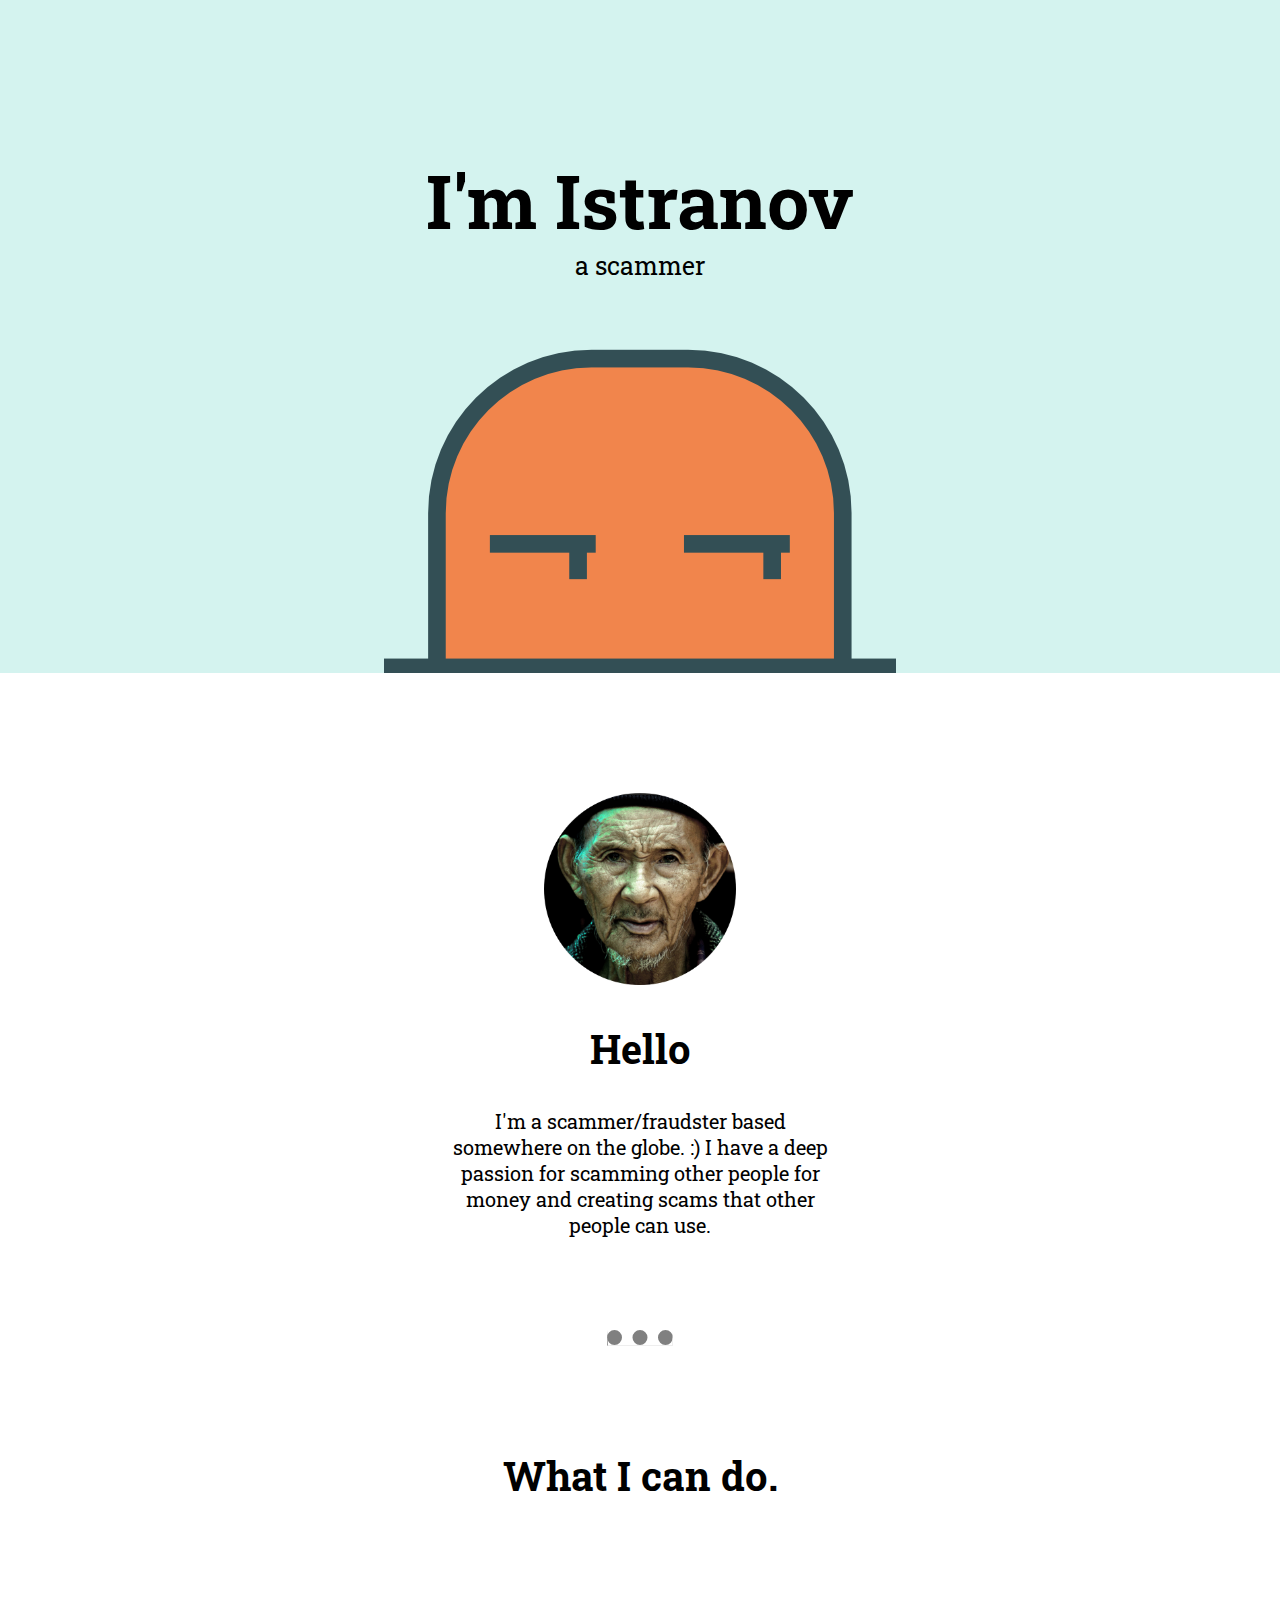
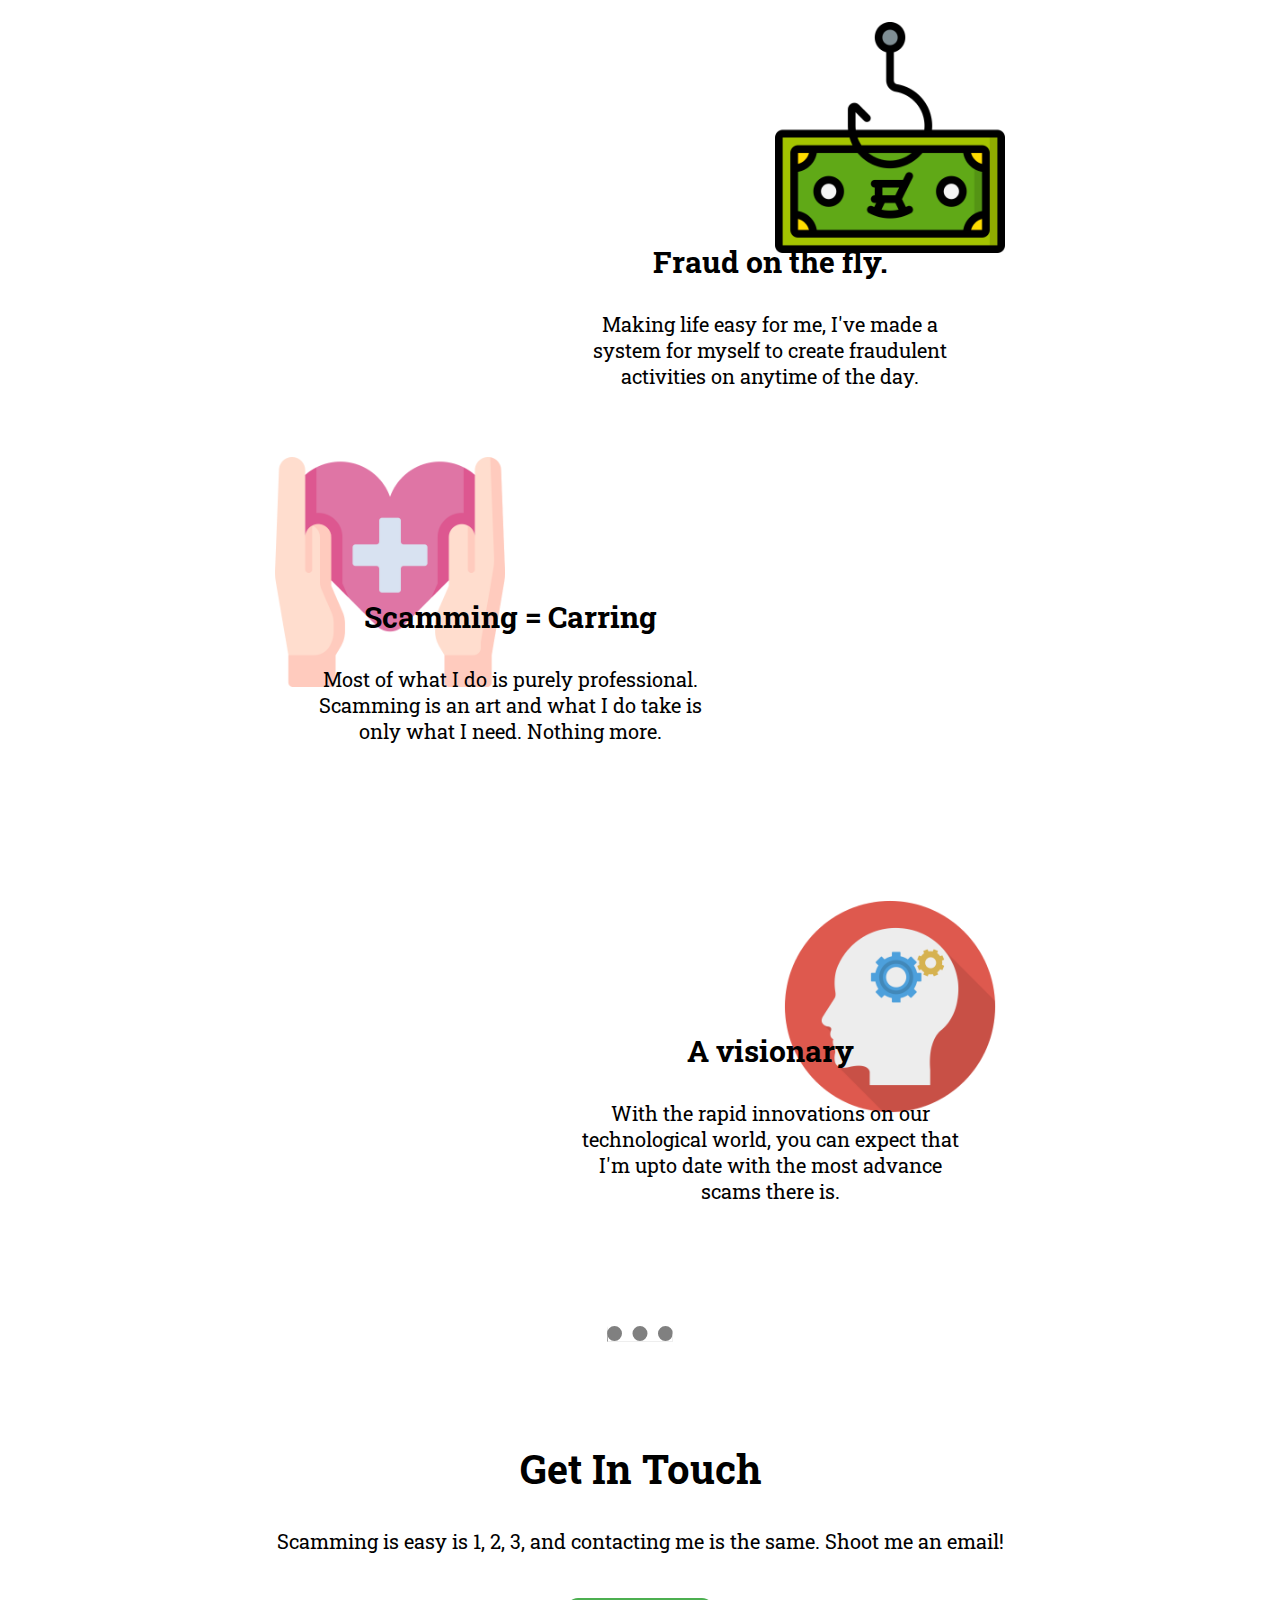
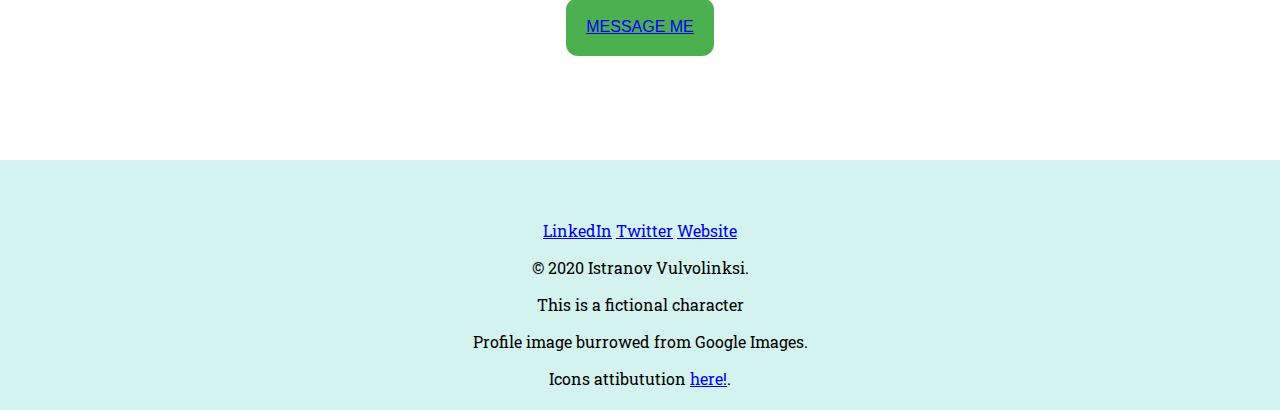
<file: index.html>
<!DOCTYPE html>
<html lang="en">
<head>
    <meta charset="UTF-8">
    <meta name="viewport" content="width=device-width, initial-scale=1.0">
    <link rel="stylesheet" href="css/styles.css">
    <link rel="icon" href="icons/favicon.ico">
    <link href="https://fonts.googleapis.com/css2?family=Roboto+Mono&family=Roboto+Slab&display=swap" rel="stylesheet">

    <link href="https://fonts.googleapis.com/css2?family=Montserrat&family=Roboto+Mono:wght@400;500&display=swap" rel="stylesheet">
    <title>I'm Istranov - a Professional scammer</title>

</head>
<body>
    <div class="top-container">
        <div class="top-container-content">
            <h1>I'm Istranov</h1>
            <p id="top-content-text">a scammer</p>
        </div>
        <img class="scammer" src="images/suspicious.png" alt="mountain-img">
    </div>

    <div class="middle-container">
        <div class="profile">
          <img id="mypic" src="images/oldmancool.png" alt="my-img">
          <div class="profile-text-content">
            <h2>Hello</h2>
            <p class="skills-content-para">I'm a scammer/fraudster based somewhere on the globe. :) I have a deep passion for scamming other people for money and creating scams that other people can use.</p>
          </div>
        </div>
        
        <hr class="hrline">
     
        <div class="skills">
          <h2>What I can do.</h2>
          
          <div class="skill-row">
            <img id="skills-img-1" src="images/scam.png" alt="moneyonhook-img">
                <div id="skills-content1">
                    <h3>Fraud on the fly.</h3>
                    <p class="skills-content-para">Making life easy for me, I've made a system for myself to create fraudulent activities on anytime of the day.</p> 
                </div>
          </div>

          <div class="skill-row">
            <img id="skills-img-2" src="images/heart.png" alt="heart-img">
                <div id="skills-content2">
                    <h3>Scamming = Carring</h3>
                    <p class="skills-content-para">Most of what I do is purely professional. Scamming is an art and what I do take is only what I need. Nothing more.</p>
                </div>

          </div>

          <div class="skill-row">
            <img id="skills-img-3" src="images/brain.png" alt="brain-img">

                <div id="skills-content3">
                    <h3>A visionary</h3>
                    <p class="skills-content-para">With the rapid innovations on our technological world, you can expect that I'm upto date with the most advance scams there is.</p>
                </div>

          </div>
        </div>

        <hr class="hrline">

        <div class="contact-me">
          <h2>Get In Touch</h2>
          <p class="skills-content-para" style="margin-bottom: 40px">Scamming is easy is 1, 2, 3, and contacting me is the same. Shoot me an email!</p>
          
          
          <button class="button">
            <a class="btn1" href="mailto:name@email.com">MESSAGE ME</a>
          </button>
        </div>
      </div>
      
      
      <div class="bottom-container">
          <div class="bottom-container-content">
            <a class="footer-link" href="https://www.linkedin.com/">LinkedIn</a>
            <a class="footer-link" href="https://twitter.com/">Twitter</a>
            <a class="footer-link" href="https://www.appbrewery.co/">Website</a>
            <p>© 2020 Istranov Vulvolinksi.</p>
            <p>This is a fictional character</p>
            <p style="margin-bottom: 0;">Profile image burrowed from Google Images.</p>
            <p>Icons attibutution <a href="iconattribution.html" target="_blank">here!</a>.</p>
          </div>
      </div>      
</body>
</html>
</file>
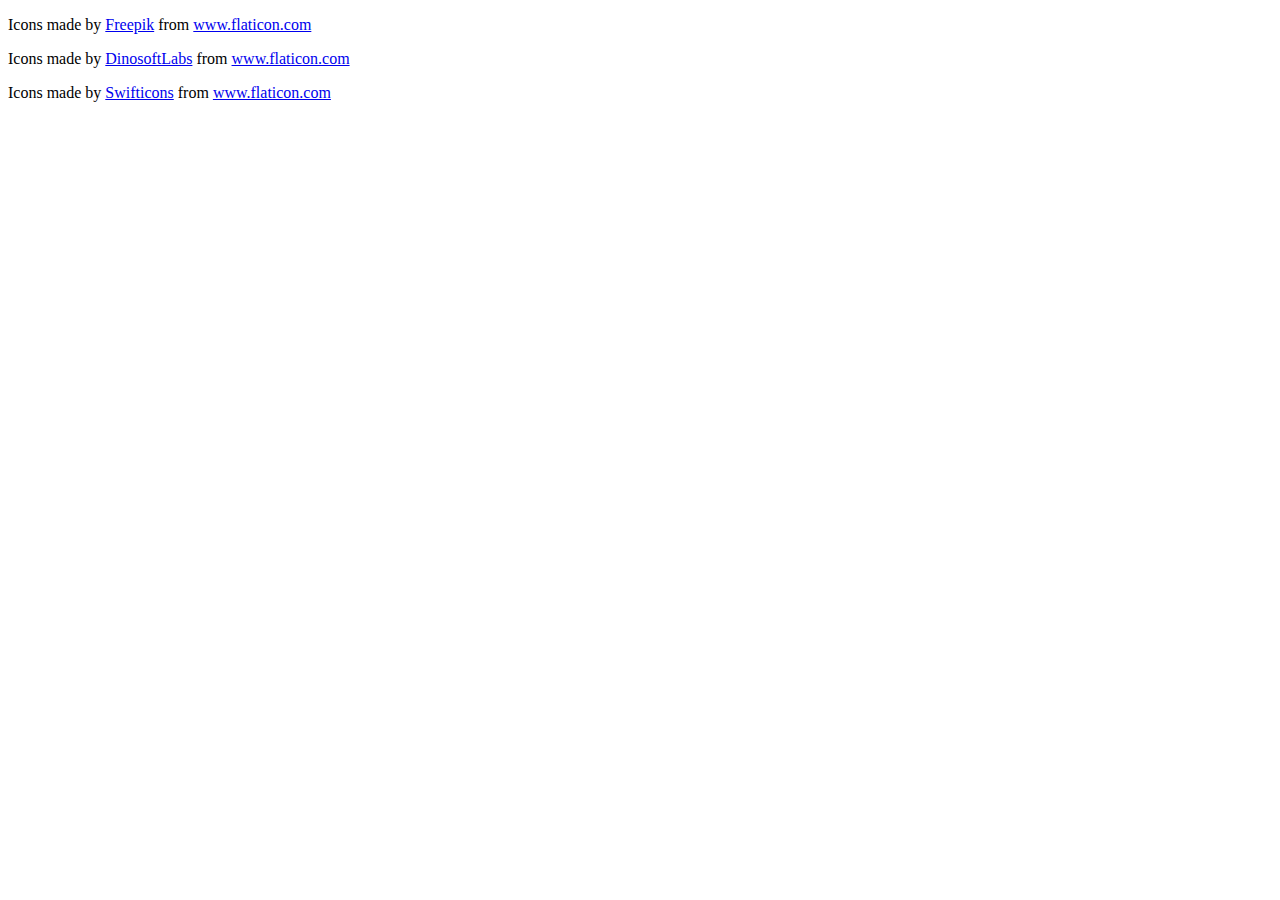
<file: iconattribution.html>
<!DOCTYPE html>
<html lang="en">
<head>
    <meta charset="UTF-8">
    <meta name="viewport" content="width=device-width, initial-scale=1.0">
    <title>Document</title>
</head>
<body>
    <P>Icons made by <a href="https://www.flaticon.com/authors/freepik" title="Freepik">Freepik</a> from <a href="https://www.flaticon.com/" title="Flaticon"> www.flaticon.com</a>
    </P>
    <p>
        Icons made by <a href="https://www.flaticon.com/authors/dinosoftlabs" title="DinosoftLabs">DinosoftLabs</a> from <a href="https://www.flaticon.com/" title="Flaticon"> www.flaticon.com</a>
    </p>
    <p>
        Icons made by <a href="https://www.flaticon.com/authors/swifticons" title="Swifticons">Swifticons</a> from <a href="https://www.flaticon.com/" title="Flaticon"> www.flaticon.com</a>
    </p>
</body>
</html>
</file>
<file: css/styles.css>
/** Tag Selectors **/
body{
    margin: 0;
    text-align: center;
    font-family: 'Roboto Slab', serif;
}

h1{
    margin-top: 0;
    font-size: 75px;
    margin-bottom: 0px
}

h2{
    font-size: 40px;
}

h3{
    font-size: 30px;
}


/** Class Selector **/
.top-container{
    background-color: #d4f3ef;
    position: relative;
}

.top-container-content{
    display: block;
    position: relative;
    top: 150px;
}

.middle-container{
    position: relative;
    background-color: white;
}

.skills{
    position: relative;
    padding-top: 100px;
    margin-bottom: 100px;
}

.skill-row{
    position: relative;
    margin-top: 100px;
}


.profile-text-content{
    width: 400px;
    height: 200px;
    margin: 0 auto;
}

.scammer{
    position: relative;
    top: 100px;
}

.profile{
    position: relative;
    padding-top: 100px;
}

.hrline{
    border-top: 15px dotted gray;
    width: 5%;
    position: relative;
    top: 100px;
    margin-bottom: 70px;
}

.bottom-container{
    background-color: #d4f3ef;
    margin-bottom: 0;
    height: 250px;
    margin-top: 100px;

}

.bottom-container-content{
    padding-top: 60px;
}

.contact-me{
    margin-top: 100px;
    position: relative;
    margin-top: 200px;
}

.button{
    background-color: #4CAF50; /* Green */
    border: none;
    color: white;
    padding: 20px;
    text-align: center;
    text-decoration: none;
    display: inline-block;
    font-size: 16px;
    margin: 4px 2px;
    cursor: pointer;
    border-radius: 12px;
    transition-duration: 0.4s;
}


.skills-content-para{
    font-size: 20px;
}


/** ID selectors **/

#mypic{
    width: 15%;
    padding-top: 20px;
    position: relative;
}

#skills-img-1{
    width: 18%;
    position: relative;
    left: 250px;
    padding-top: 20px;
}

#skills-img-2{
    width: 18%;
    position: relative;
    right: 250px;
    padding-top: 100px;
}

#skills-img-3{
    width: 18%;
    position: relative;
    left: 250px;
    padding-top: 100px;
}

#skills-content1{
    display: inline-block;
    position: absolute;
    width: 400px;
    height: 200px;
    left: 570px;
    top: 210px;
}

#skills-content2{
    display: inline-block;
    position: absolute;
    width: 400px;
    height: 200px;
    right: 570px;
    top: 210px;
}

#skills-content3{
    display: inline-block;
    position: absolute;
    width: 400px;
    height: 200px;
    left: 570px;
    top: 210px;
}

#top-content-text{
    font-size: 25px;
    margin-top: 0px;
}
</file>
